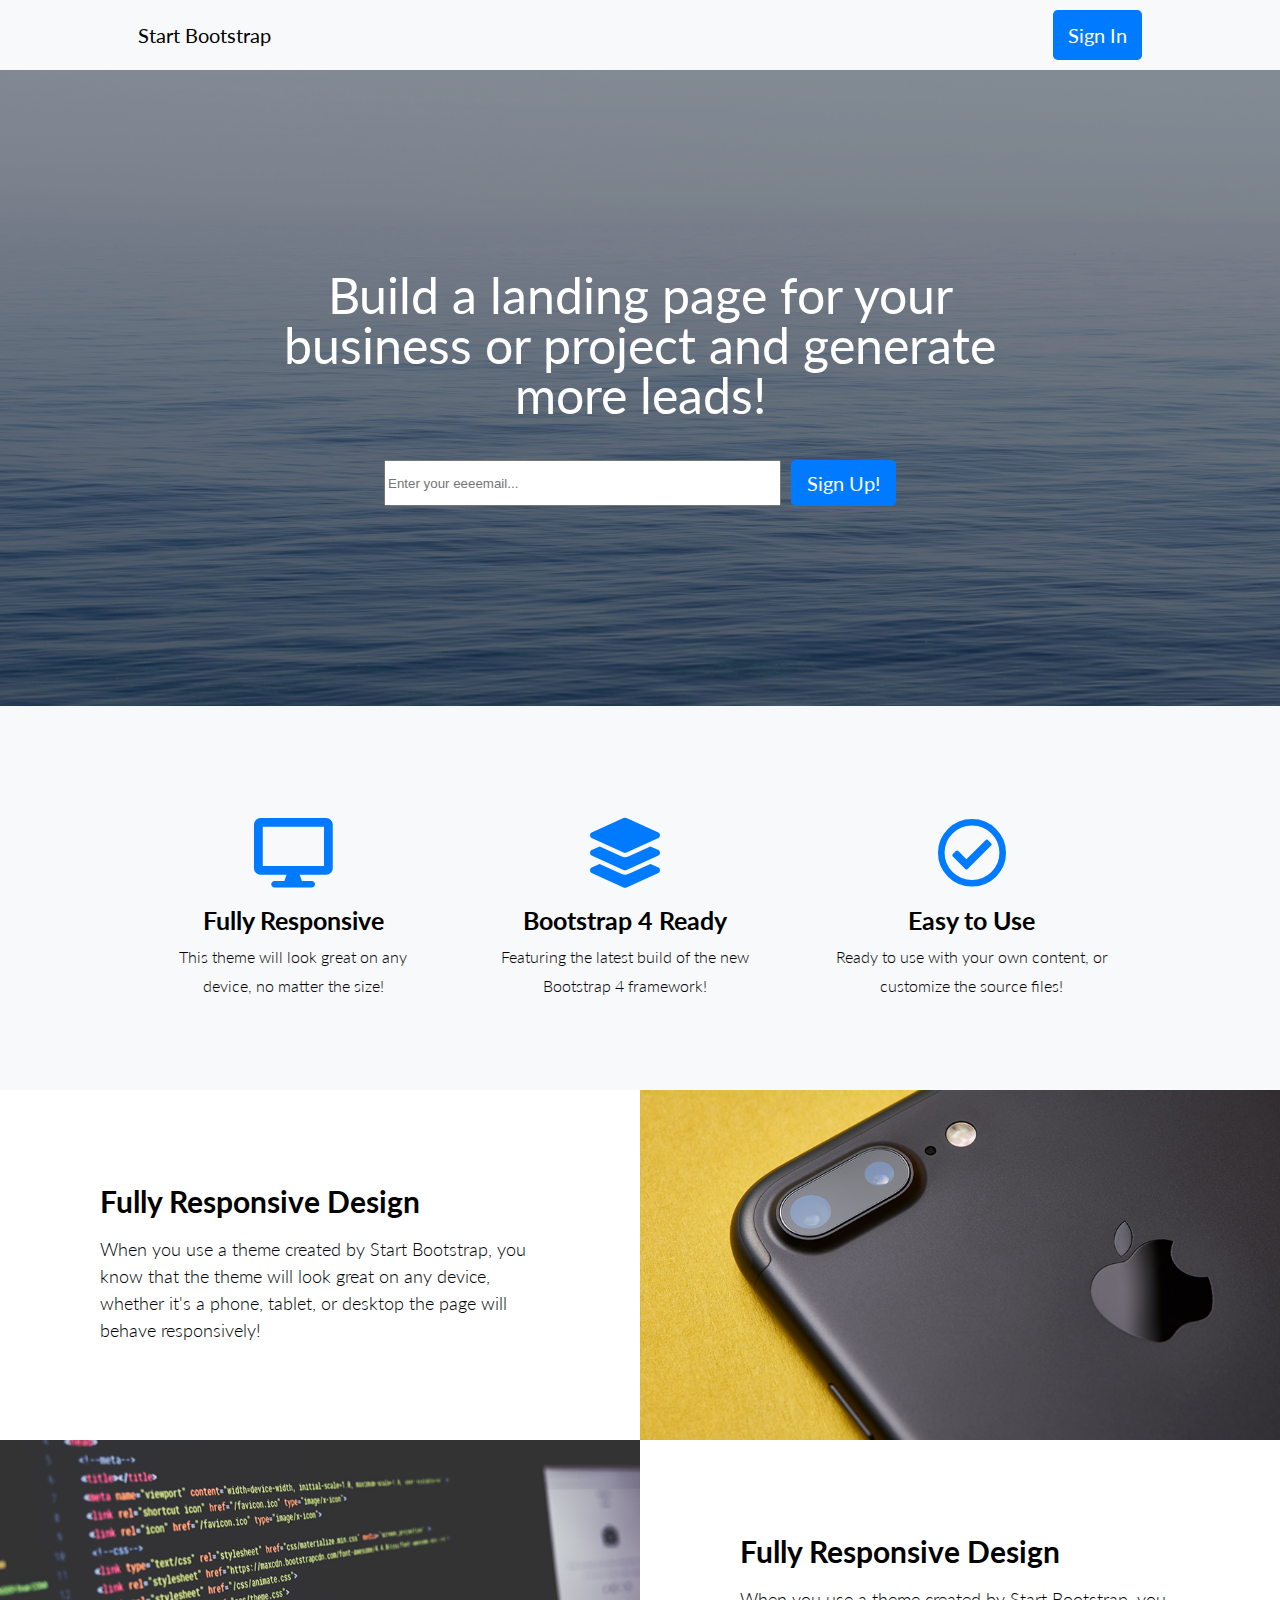
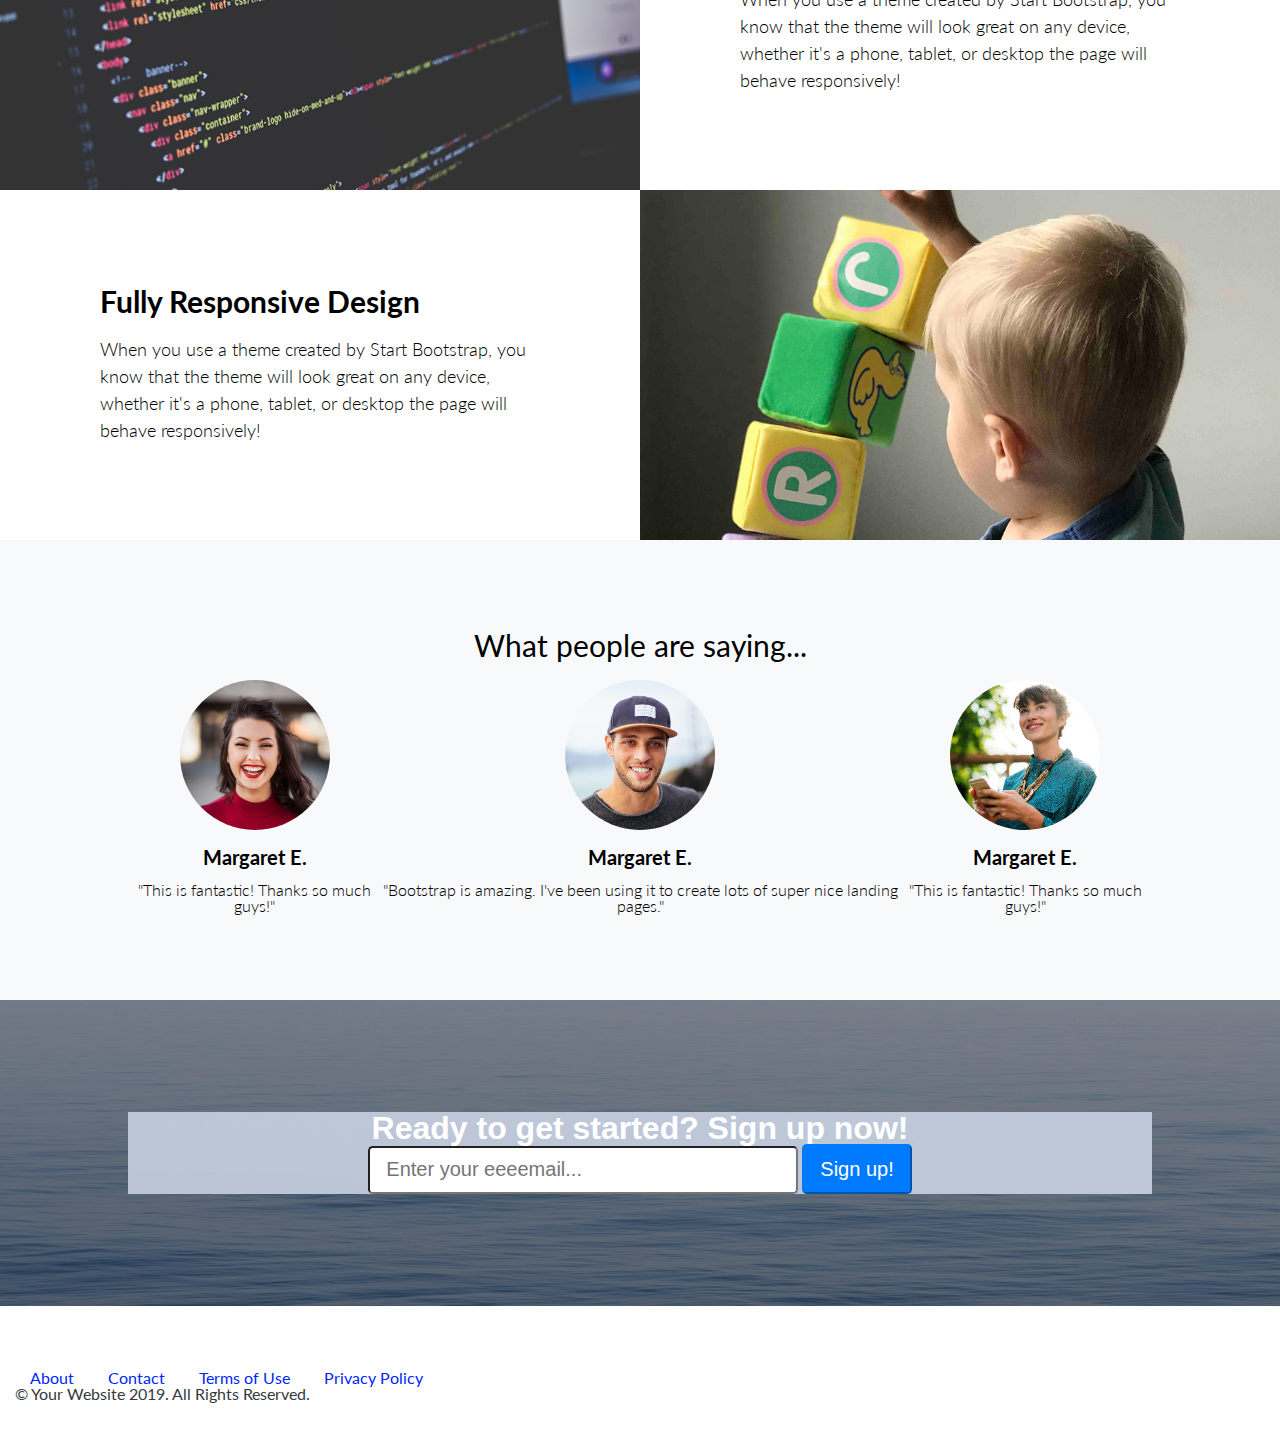
<file: task for 07.01.2019/lastweek-template/index.html>
<!DOCTYPE html>
<html lang="en">

<head>
    <meta charset="UTF-8">
    <meta name="viewport" content="width=device-width, initial-scale=1.0">
    <meta http-equiv="X-UA-Compatible" content="ie=edge">
    <title>heyyo</title>
    <link rel="stylesheet" href="https://use.fontawesome.com/releases/v5.7.0/css/all.css">
    <link href="https://fonts.googleapis.com/css?family=Lato:400,300,700&display=swap" rel="stylesheet">
    <link rel="stylesheet" href="css/reset.css">
    <link rel="stylesheet" href="css/style.css">
</head>

<body>
        <header class="bg-gray">
                <div class="container">
                    <nav>
                        <div class="site-logo"><a href="">Start Bootstrap</a></div>
                        <div class="sign-in"><a href="" class="btn">Sign In</a></div>
                    </nav>
                </div>
            </header>
            <main>
    <main>
       
            <section id="section-intro" class="margin">
                    <div class="overlay"></div>
                    <div class="container">
                        <h1>Build a landing page for your business or project and generate more leads!</h1>
                        <form class="form-email">
                            <input type="text" name="" class="input-email" placeholder="Enter your eeeemail...">
                            <a class="btn btn-email" href="">Sign up!</a>
                        </form>
                    </div>
                </section>

        <section id="section-icons">
            <div class="container">
                <div class="icons">
                    <div class="icons-item">
                        <div class="icon-item">
                            <i class="fas fa-desktop"></i>
                        </div>
                        <h3>Fully Responsive</h3>
                        <p>This theme will look great on any device, no matter the size!</p>
                    </div>
                    <div class="icons-item">
                        <i class="fas fa-layer-group"></i>
                        <h3>Bootstrap 4 Ready</h3>
                        <p>Featuring the latest build of the new Bootstrap 4 framework!</p>
                    </div>
                    <div class="icons-item">
                        <i class="far fa-check-circle"></i>
                        <h3>Easy to Use</h3>
                        <p>Ready to use with your own content, or customize the source files!</p>
                    </div>
                </div>
            </div>
        </section>

        <section id="info-photos">
            <div class="info-row">
                <div class="info-content info-item">
                    <h2>Fully Responsive Design</h2>
                    <p>When you use a theme created by Start Bootstrap, you know that the theme will look great on any
                        device, whether it's a phone, tablet, or desktop the page will behave responsively!</p>
                </div>
                <div class="info-image info-item">
                </div>
            </div>
            <div class="info-row">
                <div class="info-content  info-item">
                    <h2>Fully Responsive Design</h2>
                    <p>When you use a theme created by Start Bootstrap, you know that the theme will look great on any
                        device, whether it's a phone, tablet, or desktop the page will behave responsively!</p>
                </div>
                <div class="info-image info-item">
                </div>
            </div>
            <div class="info-row">
                <div class="info-content info-item">
                    <h2>Fully Responsive Design</h2>
                    <p>When you use a theme created by Start Bootstrap, you know that the theme will look great on any
                        device, whether it's a phone, tablet, or desktop the page will behave responsively!</p>
                </div>
                <div class="info-image info-item">
                </div>
            </div>
        </section>

        <section id="feedback-sec" class="bg-gray">
            <div class="container bg-gray">
                <h2>What people are saying...</h2>
                <div class="feedback">
                    <div class="feedback-item">
                        <img src="img/feed-1.jpg" alt="">
                        <h4>Margaret E.</h4>
                        <p>"This is fantastic! Thanks so much guys!"</p>
                    </div>
                    <div class="feedback-item">
                        <img src="img/feed-2.jpg" alt="">
                        <h4>Margaret E.</h4>
                        <p>"Bootstrap is amazing. I've been using it to create lots of super nice landing pages."</p>
                    </div>
                    <div class="feedback-item">
                        <img src="img/feed-3.jpg" alt="">
                        <h4>Margaret E.</h4>
                        <p>"This is fantastic! Thanks so much guys!"</p>
                    </div>
                </div>
            </div>
        </section>


        

        <section id="section-sign-up" >
                <div class="overlay"></div>
                <div class="container last-img">
                  <div class="row">
                    <div class="footer-sign">
                      <h2>Ready to get started? Sign up now!</h2>
                    </div>
                    <div>
                     <form action="">
                        <input type="email"  class="input-email input-email2" placeholder="Enter your eeeemail...">
                        <button type="submit" class="btn">Sign up!</button>
                    </form>
                </div>
            </div>
              </section>
     


    </main>

    <footer>
        <div class="container-footer">
            <div>
                <nav>
                    <ul>
                        <li><a href="">About</a></li>
                        <li><a href="">Contact</a></li>
                        <li><a href="">Terms of Use</a></li>
                        <li><a href="">Privacy Policy</a></li>
                    </ul>
                </nav>
                <p id="reserved">&copy; Your Website 2019. All Rights Reserved.</p>
            </div>
            <div>
                <i></i>
                <i></i>
                <i></i>
            </div>
        </div>
    </footer>


</body>

</html>
</file>
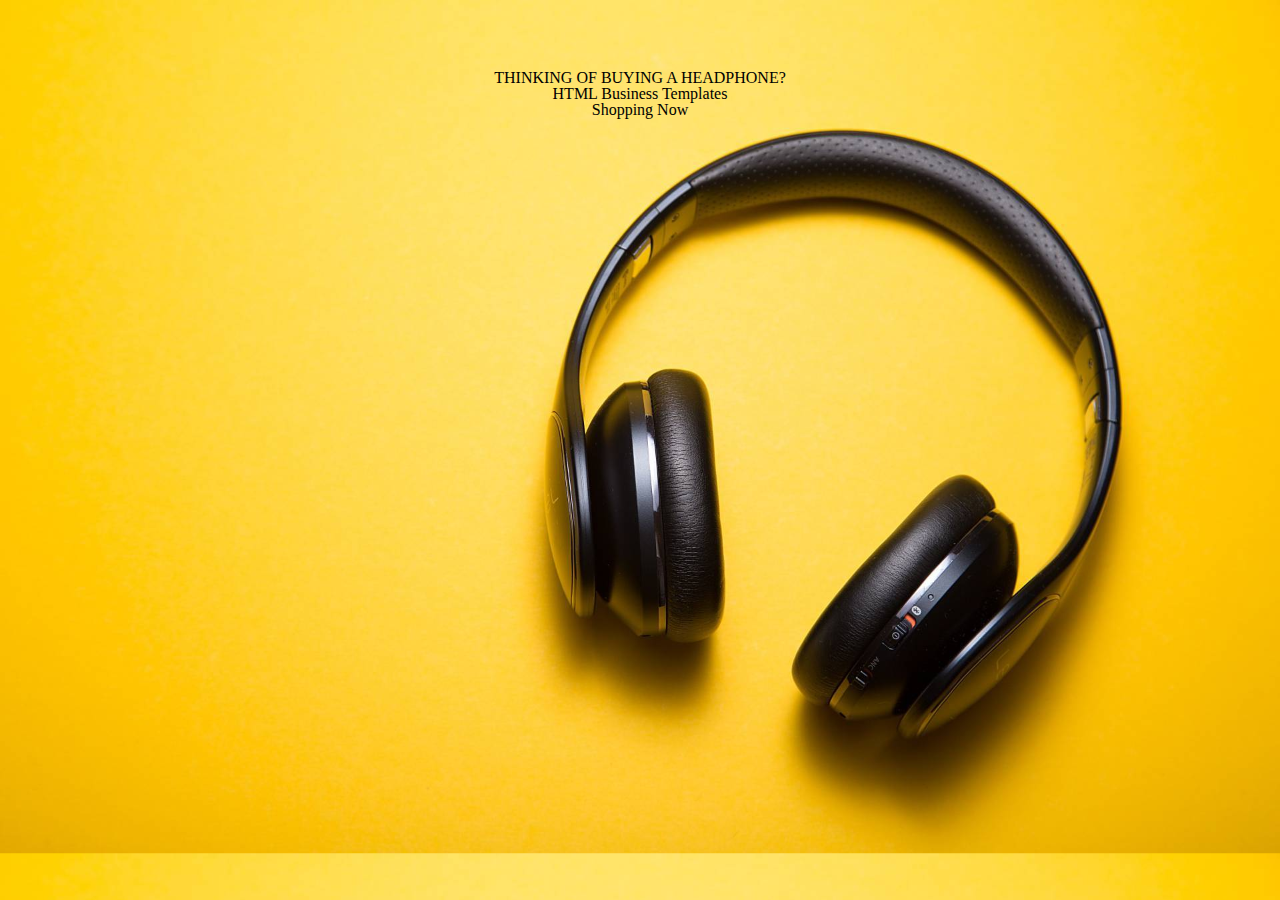
<file: task for 07.01.2019/template-site/index.html>
<!DOCTYPE html>
<html lang="en">

<head>
    <meta charset="UTF-8">
    <meta name="viewport" content="width=device-width, initial-scale=1.0">
    <meta http-equiv="X-UA-Compatible" content="ie=edge">
    <title>Website</title>
    <link rel="stylesheet" href="css/reset.css">
    <link rel="stylesheet" href="css/style.css">
</head>

<body>
    <header>
        <section id="head">
        <div class="container center-item">
            <div>
                <h4>
                    <strong>THINKING OF BUYING A HEADPHONE?</strong>
                </h4>
                <h1>
                    <strong>HTML Business Templates</strong>
                </h1>
                <div>
                    <a href="">Shopping Now</a>
                </div>
            </div>
        </div>
        </section>
    </header>
</body>

</html>
</file>
<file: task for 07.01.2019/lastweek-template/css/style.css>
body {
    font-family: 'Lato', sans-serif;
}

.container {
    position: relative;
    width: 80%;
    text-align: center;
    margin: 0 auto;
}




.btn-email {
    padding: 10px 20px;
    font-size: 18px;
    text-transform: capitalize;
}



.btn {
    border-radius: 5px;
    background-color: #007bff;
    color: #fff;
    display: inline-block;
}  

}

.input-email {
    padding: 10px 15px;
    border: 1px solid #ced4da;
    border-radius: 5px;
    outline: 0;
}

.form-email {
    width: 50%;
    margin: 0 auto;
    display: flex;
}
.form-email .input-email{
    flex-grow: 1;
    margin-right: 10px;
}

.overlay {
    position: absolute;
    top: 0;
    bottom: 0;
    left: 0;
    right: 0;
    background-color: #000;
    opacity: 0.3;
}

.section-main {
    padding: 100px 0;
}



.bg-gray {
    background-color: #f8f9fa;
}


header div nav {   
    display: flex;
    justify-content: space-between;
    padding: 10px;
    align-items: center;
}

.site-logo a {
    color: #000;
    font-size: 20px;
}

header div nav .sign-in a {
    padding: 10px 15px;
}


#section-intro {
    position: relative;
    padding: 200px 0; 
    background-image: url("../img/bg-intro.jpg");
    background-size: cover;
    background-repeat: no-repeat;
    background-position: center center;
}

#section-intro h1 {
    color: #fff;
    font-size: 50px;
    width: 80%;
    margin:0 auto 40px;
}

#section-icons{
    background-color: #f8f9fa}

.icons {
    display: flex;
    padding-bottom: 7rem;
    padding-top: 7rem;
}

.icons .icons-item {
    padding: 0 30px;
    cursor: pointer;
    height: 10rem;
}


.icons .icons-item:hover i {
    font-size: 75px;
}
.icons .icons-item i {
    font-size: 70px;
    color: #007bff
}

.icons .icons-item h3 {
    font-size: 25px;
    font-weight: 700;
    margin: 20px 0 10px;
}
.icons .icons-item p {
    font-weight: 300;
    line-height: 1.8;
}

.info-row{
    display: flex;
}

.info-item {
    width: 50%;
    height: 350px;
}

.info-content {
    padding: 0 100px;
    display: flex;
    flex-direction: column;
    justify-content: center;
}

.info-content h2 {
    font-size: 30px;
    font-weight: bold;
    margin-bottom: 20px;
}
.info-content p {
    font-size: 18px;
    line-height: 1.5;
    font-weight: 300;
}

.info-image {  
    background-size: cover;
    background-repeat: no-repeat;
    background-position: center center;
}










.info-row:nth-child(even) .info-content {
    order: 2;
}

#feedback-sec h2 {
    font-size: 30px;
    margin-bottom: 20px;
    padding-top: 90px;
}

.feedback {
    display: flex;
    justify-content: center;
    height: 20rem;
}
.feedback-sec .feedback-item {
    flex: 1;
}
.feedback .feedback-item img {
   width: 150px;
   height: 150px;
   border-radius: 100%;
   cursor: pointer;
   
}
.feedback-sec{
    background-color: rgb(100, 100, 100;)
}

.last-img {
    background-image: url(../img/last-img.jpg);
}



.info-row:nth-child(1) .info-image{
    background-image: url(../img/1.jpg);
}
.info-row:nth-child(2) .info-image{
    background-image: url(../img/2.jpg);
}
.info-row:nth-child(3) .info-image{
    background-image: url(../img/3.jpg);
}
#margin{
    margin-bottom: 20px;
}

.feedback .feedback-item img:hover {
    width: 150px;
    height: 150px;
   box-shadow: 0 5px 5px rgb(100, 100, 100);
}


.feedback .feedback-item h4 {
  font-size: 20px;
  font-weight: 700;
  margin: 15px 0;   
}
.feedback .feedback-item p {
  font-weight: 300;
}

.container-footer{
    width: 100%;
    padding-right: 15px;
    padding-left: 15px;
    margin-right: auto;
    margin-left: auto;

}

footer ul li{ 
    display: inline;
    padding: 15px;
    
}

#section-sign-up{
    position: relative;
    background-color: #343a40;
    background: url(../img/last-img.jpg) no-repeat center center;
    background-size: cover;
    padding-top: 7rem;
    padding-bottom: 7rem;
    margin-bottom: 64px
}

#reserved{
    color: #343a40
}

ul li a {
    color: rgb(0, 38, 255)
}

.footer-sign {
    font-size: 2rem;
    font-family: sans-serif;
    font-weight: 700;
    color: white;
    
}

.input-email2 {
    height: calc(1.5em + 1rem + 2px);
    padding: .5rem 1rem;
    font-size: 1.25rem;
    line-height: 1.5;
    border-radius: .3rem;
    width: 430px;
}

.btn {
    padding: .5rem 1rem;
    font-size: 1.25rem;
    line-height: 1.5;
    border-radius: .3rem;
    color: #fff;
    background-color: #007bff;
    border-color: #007bff;
}

.container-footer {
    height: 64px;
}
</file>
<file: task for 07.01.2019/template-site/css/style.css>
.container {
    position: relative;
    width: 80%;
    text-align: center;
    margin: 0 auto;
}

a {
    color: black;
}

body {
    background-image: url(../img/malte-wingen-381988-1920x1280.jpg);
    background-size: cover;
}

.center-item {
    margin-top: 70px
}
</file>
